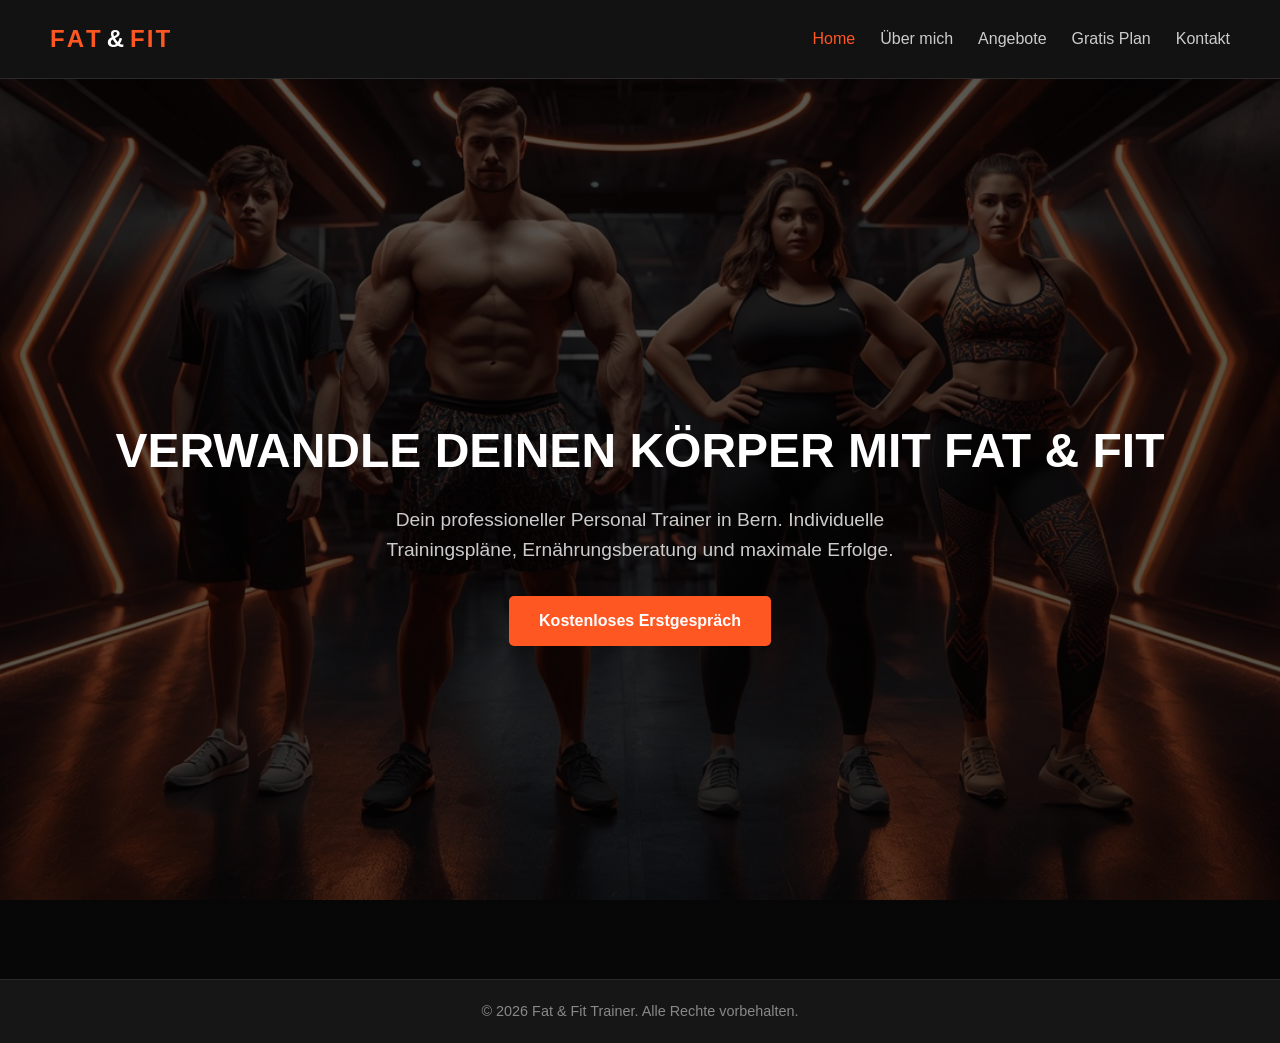
<file: index.html>
<!DOCTYPE html>
<html lang="de">
<head>
  <meta charset="UTF-8">
  <meta name="viewport" content="width=device-width, initial-scale=1.0">
  <meta name="google-site-verification" content="1ph2yc_vnHl8n1FF" />
  <title>Fat & Fit Bern | Personal Training & Ernährungsberatung</title>
  <meta name="description" content="Dein individueller Personal Trainer und Ernährungsberater in Bern. Starte jetzt deine Transformation mit Fat & Fit!">
  <meta name="keywords" content="Personal Training Bern, Fitness, Abnehmen, Muskelaufbau, Ernährungsberatung Bern">

  <meta property="og:title" content="Fat & Fit - Fitness & Personal Training in Bern">
  <meta property="og:description" content="Starte jetzt deine Transformation mit professioneller 1:1 Betreuung.">
  <meta property="og:type" content="website">

  <link rel="stylesheet" href="css/style.css">
</head>
<body class="home-page">

<header>
  <div class="logo">
    <span style="--i:1;">F</span><span style="--i:2;">A</span><span style="--i:3;">T</span>
    <span class="space">&</span>
    <span style="--i:4;">F</span><span style="--i:5;">I</span><span style="--i:6;">T</span>
  </div>

  <div class="menu-toggle" id="mobile-menu">
    <span class="bar"></span>
    <span class="bar"></span>
    <span class="bar"></span>
  </div>

  <nav class="nav-menu">
    <ul>
      <li><a href="index.html" class="active">Home</a></li>
      <li><a href="about.html">Über mich</a></li>
      <li><a href="services.html">Angebote</a></li>
      <li><a href="gallery.html">Gratis Plan</a></li>
      <li><a href="contact.html">Kontakt</a></li>
    </ul>
  </nav>
</header>

<main>
  <section class="hero">
    <div class="hero-content">
      <h1>Verwandle deinen Körper mit FAT & FIT</h1>
      <p>Dein professioneller Personal Trainer in Bern. Individuelle Trainingspläne, Ernährungsberatung und maximale Erfolge.</p>
      <a href="contact.html" class="btn">Kostenloses Erstgespräch</a>
    </div>
  </section>
</main>

<footer>
  <p>&copy; 2026 Fat & Fit Trainer. Alle Rechte vorbehalten.</p>
</footer>

<script src="js/script.js"></script>
</body>
</html>
</file>
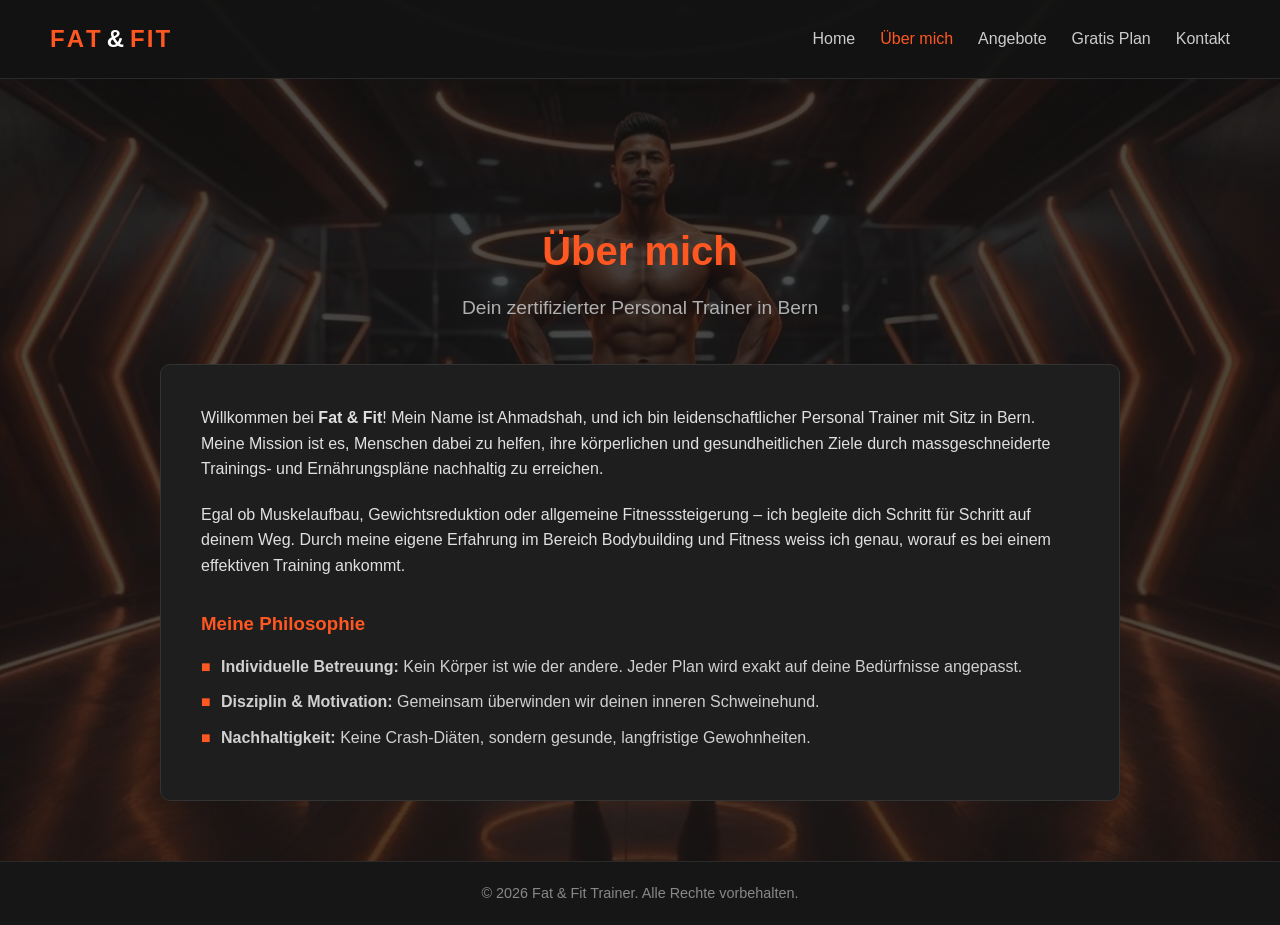
<file: about.html>
<!DOCTYPE html>
<html lang="de">
<head>
  <meta charset="UTF-8">
  <meta name="viewport" content="width=device-width, initial-scale=1.0">
  <title>Über mich - Fat & Fit Trainer</title>
  <link rel="stylesheet" href="css/style.css">
</head>
<body class="about-page">

<header>
  <div class="logo">
    <span style="--i:1;">F</span><span style="--i:2;">A</span><span style="--i:3;">T</span>
    <span class="space">&</span>
    <span style="--i:4;">F</span><span style="--i:5;">I</span><span style="--i:6;">T</span>
  </div>

  <div class="menu-toggle" id="mobile-menu">
    <span class="bar"></span>
    <span class="bar"></span>
    <span class="bar"></span>
  </div>

  <nav class="nav-menu">
    <ul>
      <li><a href="index.html">Home</a></li>
      <li><a href="about.html" class="active">Über mich</a></li>
      <li><a href="services.html">Angebote</a></li>
      <li><a href="gallery.html">Gratis Plan</a></li>
      <li><a href="contact.html">Kontakt</a></li>
    </ul>
  </nav>
</header>

<main class="content-page">
  <section class="about-section">
    <h1>Über mich</h1>
    <p class="subtitle">Dein zertifizierter Personal Trainer in Bern</p>

    <div class="about-container">
      <div class="about-text">
        <p>Willkommen bei <strong>Fat & Fit</strong>! Mein Name ist Ahmadshah, und ich bin leidenschaftlicher Personal Trainer mit Sitz in Bern. Meine Mission ist es, Menschen dabei zu helfen, ihre körperlichen und gesundheitlichen Ziele durch massgeschneiderte Trainings- und Ernährungspläne nachhaltig zu erreichen.</p>

        <p>Egal ob Muskelaufbau, Gewichtsreduktion oder allgemeine Fitnesssteigerung – ich begleite dich Schritt für Schritt auf deinem Weg. Durch meine eigene Erfahrung im Bereich Bodybuilding und Fitness weiss ich genau, worauf es bei einem effektiven Training ankommt.</p>

        <h3>Meine Philosophie</h3>
        <ul>
          <li><strong>Individuelle Betreuung:</strong> Kein Körper ist wie der andere. Jeder Plan wird exakt auf deine Bedürfnisse angepasst.</li>
          <li><strong>Disziplin & Motivation:</strong> Gemeinsam überwinden wir deinen inneren Schweinehund.</li>
          <li><strong>Nachhaltigkeit:</strong> Keine Crash-Diäten, sondern gesunde, langfristige Gewohnheiten.</li>
        </ul>
      </div>
    </div>
  </section>
</main>

<footer>
  <p>&copy; 2026 Fat & Fit Trainer. Alle Rechte vorbehalten.</p>
</footer>

<script src="js/script.js"></script>
</body>
</html>
</file>
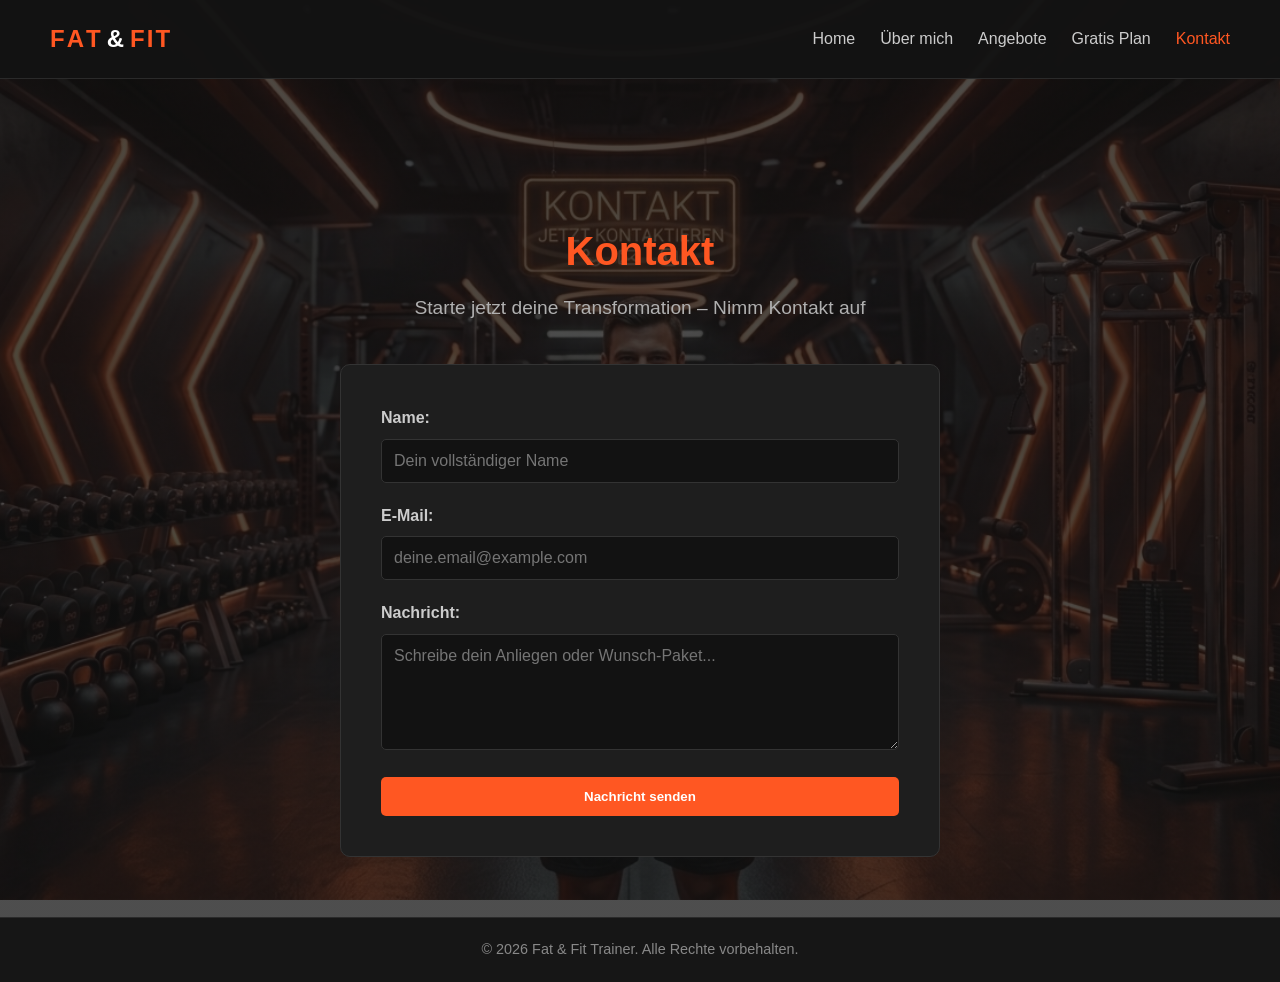
<file: contact.html>
<!DOCTYPE html>
<html lang="de">
<head>
  <meta charset="UTF-8">
  <meta name="viewport" content="width=device-width, initial-scale=1.0">
  <title>Kontakt - Fat & Fit Trainer</title>
  <link rel="stylesheet" href="css/style.css">
</head>
<body class="contact-page">

<header>
  <div class="logo">
    <span style="--i:1;">F</span><span style="--i:2;">A</span><span style="--i:3;">T</span>
    <span class="space">&</span>
    <span style="--i:4;">F</span><span style="--i:5;">I</span><span style="--i:6;">T</span>
  </div>

  <div class="menu-toggle" id="mobile-menu">
    <span class="bar"></span>
    <span class="bar"></span>
    <span class="bar"></span>
  </div>

  <nav class="nav-menu">
    <ul>
      <li><a href="index.html">Home</a></li>
      <li><a href="about.html">Über mich</a></li>
      <li><a href="services.html">Angebote</a></li>
      <li><a href="gallery.html">Gratis Plan</a></li>
      <li><a href="contact.html" class="active">Kontakt</a></li>
    </ul>
  </nav>
</header>

<main class="content-page">
  <section class="contact-section">
    <h1>Kontakt</h1>
    <p class="subtitle">Starte jetzt deine Transformation – Nimm Kontakt auf</p>

    <div class="contact-container">
      <form id="contact-form">
        <div class="form-group">
          <label for="name">Name:</label>
          <input type="text" id="name" placeholder="Dein vollständiger Name" required>
        </div>
        <div class="form-group">
          <label for="email">E-Mail:</label>
          <input type="email" id="email" placeholder="deine.email@example.com" required>
        </div>
        <div class="form-group">
          <label for="message">Nachricht:</label>
          <textarea id="message" rows="5" placeholder="Schreibe dein Anliegen oder Wunsch-Paket..." required></textarea>
        </div>
        <button type="submit" class="cta-btn" style="width: 100%;">Nachricht senden</button>
      </form>
    </div>
  </section>
</main>

<footer>
  <p>&copy; 2026 Fat & Fit Trainer. Alle Rechte vorbehalten.</p>
</footer>

<script src="js/script.js"></script>
</body>
</html>
</file>
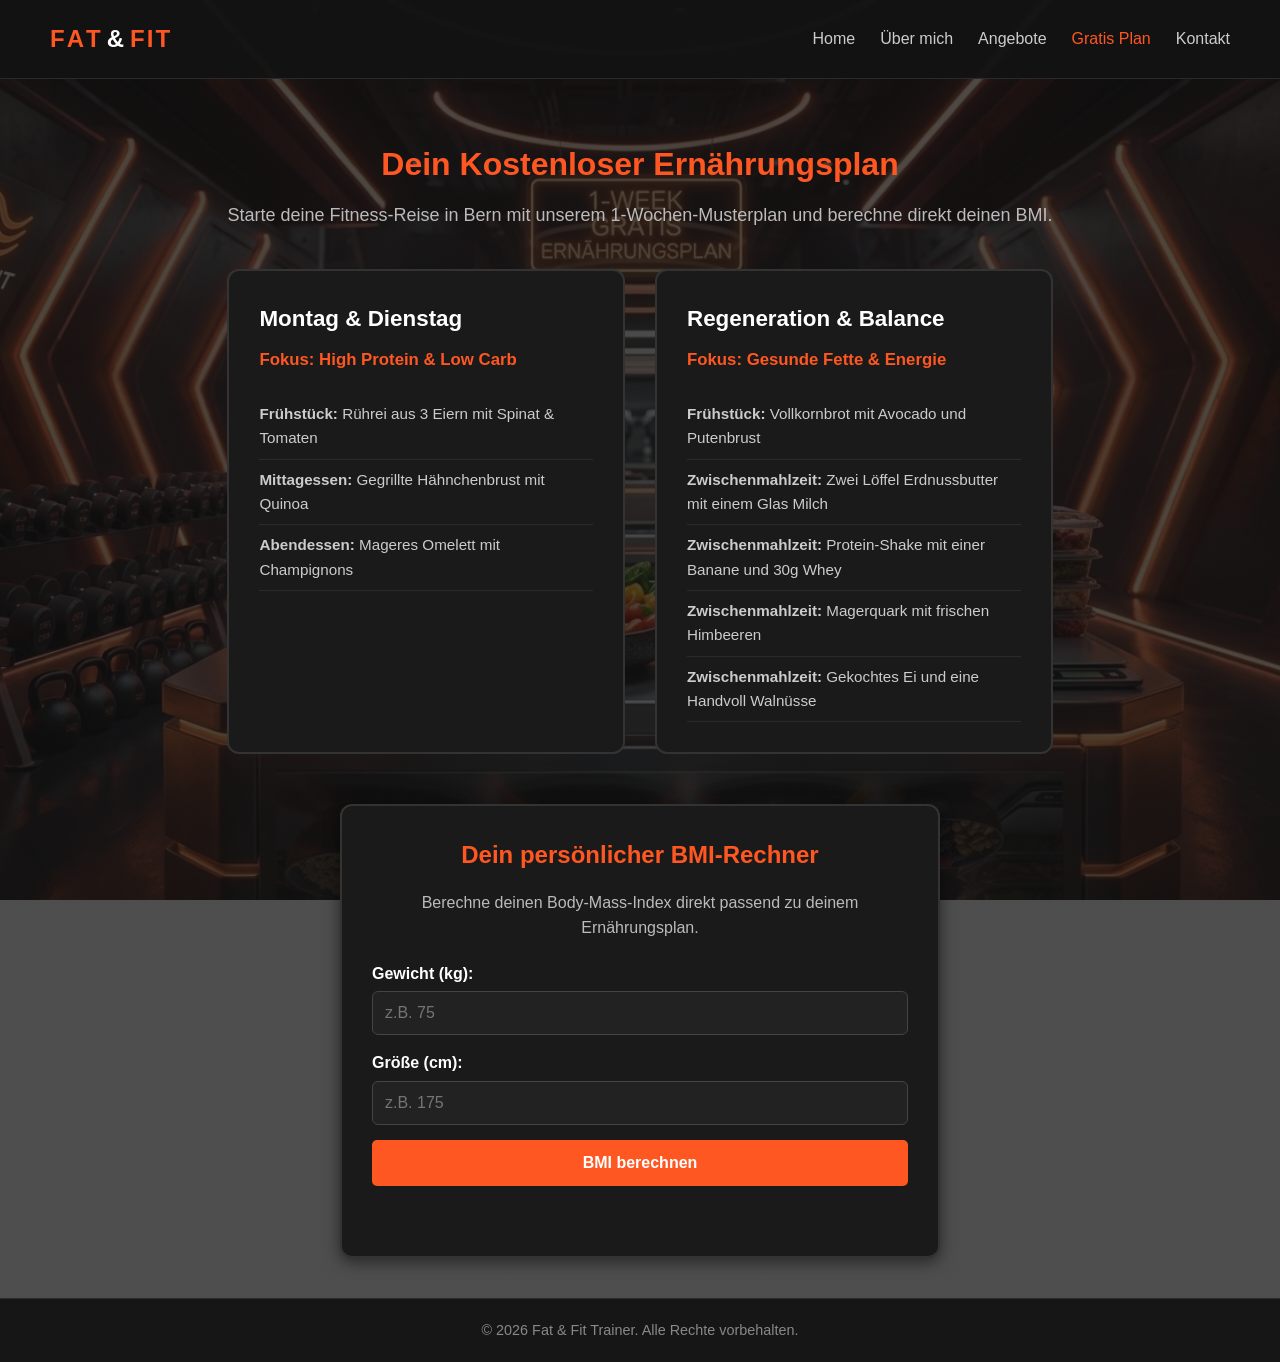
<file: gallery.html>
<!DOCTYPE html>
<html lang="de">
<head>
  <meta charset="UTF-8">
  <meta name="viewport" content="width=device-width, initial-scale=1.0">
  <title>Fat & Fit - Gratis Ernährungsplan & BMI Rechner</title>
  <link rel="stylesheet" href="css/style.css">
</head>
<body class="nutrition-page">

<header>
  <div class="logo">
    <span style="--i:1;">F</span><span style="--i:2;">A</span><span style="--i:3;">T</span>
    <span class="space" style="color: #ffffff;">&</span>
    <span style="--i:4;">F</span><span style="--i:5;">I</span><span style="--i:6;">T</span>
  </div>

  <div class="menu-toggle" id="mobile-menu">
    <span class="bar"></span>
    <span class="bar"></span>
    <span class="bar"></span>
  </div>

  <nav class="nav-menu">
    <ul>
      <li><a href="index.html">Home</a></li>
      <li><a href="about.html">Über mich</a></li>
      <li><a href="services.html">Angebote</a></li>
      <li><a href="gallery.html" class="active">Gratis Plan</a></li>
      <li><a href="contact.html">Kontakt</a></li>
    </ul>
  </nav>
</header>

<main style="padding: 40px 20px; max-width: 900px; margin: 0 auto;">

  <section style="text-align: center; margin-bottom: 40px; padding-top: 20px;">
    <h1 style="color: #ff5722; font-size: 32px; margin-bottom: 10px;">Dein Kostenloser Ernährungsplan</h1>
    <p style="color: #bbb; font-size: 18px;">Starte deine Fitness-Reise in Bern mit unserem 1-Wochen-Musterplan und berechne direkt deinen BMI.</p>
  </section>

  <div class="plan-grid">
    <div class="plan-card">
      <h2>Montag & Dienstag</h2>
      <p class="plan-focus">Fokus: High Protein & Low Carb</p>
      <ul>
        <li><strong>Frühstück:</strong> Rührei aus 3 Eiern mit Spinat & Tomaten</li>
        <li><strong>Mittagessen:</strong> Gegrillte Hähnchenbrust mit Quinoa</li>
        <li><strong>Abendessen:</strong> Mageres Omelett mit Champignons</li>
      </ul>
    </div>

    <div class="plan-card">
      <h2>Regeneration & Balance</h2>
      <p class="plan-focus">Fokus: Gesunde Fette & Energie</p>
      <ul>
        <li><strong>Frühstück:</strong> Vollkornbrot mit Avocado und Putenbrust</li>
        <li><strong>Zwischenmahlzeit:</strong> Zwei Löffel Erdnussbutter mit einem Glas Milch</li>
        <li><strong>Zwischenmahlzeit:</strong> Protein-Shake mit einer Banane und 30g Whey</li>
        <li><strong>Zwischenmahlzeit:</strong> Magerquark mit frischen Himbeeren</li>
        <li><strong>Zwischenmahlzeit:</strong> Gekochtes Ei und eine Handvoll Walnüsse</li>
      </ul>
    </div>
  </div>

  <div class="calculator-container" style="margin-top: 50px;">
    <h2>Dein persönlicher BMI-Rechner</h2>
    <p>Berechne deinen Body-Mass-Index direkt passend zu deinem Ernährungsplan.</p>

    <div class="calculator-group">
      <label for="weight">Gewicht (kg):</label>
      <input type="number" id="weight" placeholder="z.B. 75">
    </div>

    <div class="calculator-group">
      <label for="height">Größe (cm):</label>
      <input type="number" id="height" placeholder="z.B. 175">
    </div>

    <button id="calc-btn" class="calc-btn">BMI berechnen</button>

    <div id="bmi-result" class="calculator-result"></div>
  </div>

</main>

<footer>
  <p>&copy; 2026 Fat & Fit Trainer. Alle Rechte vorbehalten.</p>
</footer>

<script src="js/script.js"></script>
</body>
</html>
</file>
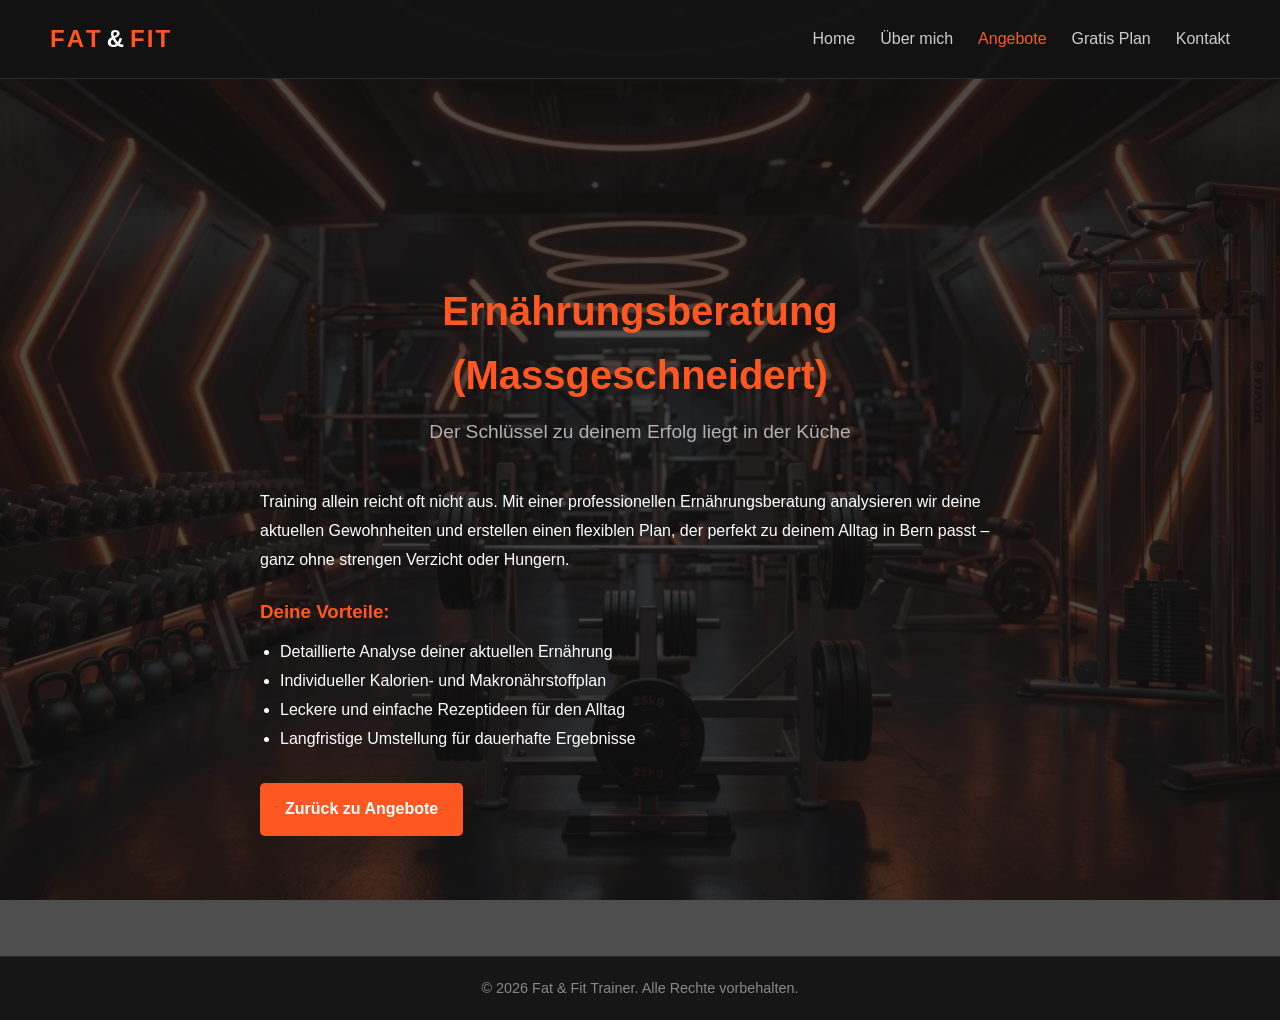
<file: nutrition.html>
<!DOCTYPE html>
<html lang="de">
<head>
  <meta charset="UTF-8">
  <meta name="viewport" content="width=device-width, initial-scale=1.0">
  <title>Ernährungsberatung - Fat & Fit</title>
  <link rel="stylesheet" href="css/style.css">
</head>
<body class="services-page">

<!-- Header & Navigation -->
<header>
  <div class="logo">
    <span style="--i:1;">F</span><span style="--i:2;">A</span><span style="--i:3;">T</span>
    <span class="space">&</span>
    <span style="--i:4;">F</span><span style="--i:5;">I</span><span style="--i:6;">T</span>
  </div>
  <nav>
    <ul>
      <li><a href="index.html">Home</a></li>
      <li><a href="about.html">Über mich</a></li>
      <li><a href="services.html" class="active">Angebote</a></li>
      <li><a href="gallery.html">Gratis Plan</a></li>
      <li><a href="gallery.html">Kontakt</a></li>
    </ul>
  </nav>
</header>

<!-- Main Content -->
<main class="content-page">
  <section class="detail-section" style="max-width: 800px; margin: 40px auto; padding: 20px;">
    <h1>Ernährungsberatung (Massgeschneidert)</h1>
    <p class="subtitle">Der Schlüssel zu deinem Erfolg liegt in der Küche</p>

    <div class="detail-content" style="color: #fff; margin-top: 30px; line-height: 1.8;">
      <p>Training allein reicht oft nicht aus. Mit einer professionellen Ernährungsberatung analysieren wir deine aktuellen Gewohnheiten und erstellen einen flexiblen Plan, der perfekt zu deinem Alltag in Bern passt – ganz ohne strengen Verzicht oder Hungern.</p>

      <h3 style="color: #ff5722; margin-top: 20px;">Deine Vorteile:</h3>
      <ul style="list-style-type: disc; margin-left: 20px; margin-top: 10px;">
        <li>Detaillierte Analyse deiner aktuellen Ernährung</li>
        <li>Individueller Kalorien- und Makronährstoffplan</li>
        <li>Leckere und einfache Rezeptideen für den Alltag</li>
        <li>Langfristige Umstellung für dauerhafte Ergebnisse</li>
      </ul>

      <!-- دکمه بازگشت -->
      <a href="services.html" style="display: inline-block; margin-top: 30px; padding: 12px 25px; background-color: #ff5722; color: #fff; text-decoration: none; border-radius: 5px; font-weight: bold; transition: background 0.3s;">Zurück zu Angebote</a>
    </div>
  </section>
</main>

<!-- Footer -->
<footer>
  <p>&copy; 2026 Fat & Fit Trainer. Alle Rechte vorbehalten.</p>
</footer>

</body>
</html>
</file>
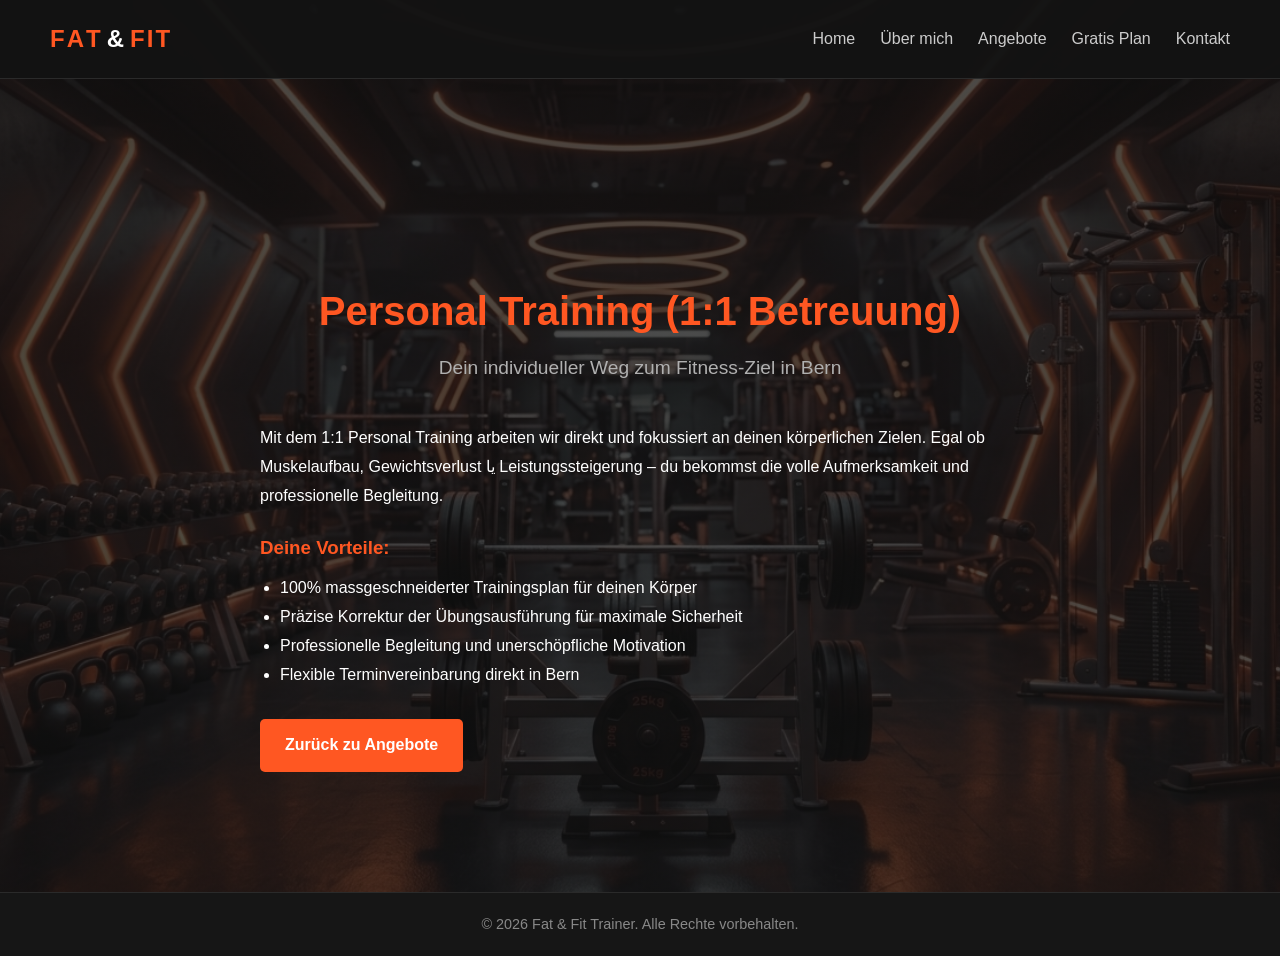
<file: personal-training.html>
<!DOCTYPE html>
<html lang="de">
<head>
  <meta charset="UTF-8">
  <meta name="viewport" content="width=device-width, initial-scale=1.0">
  <title>Personal Training - Fat & Fit</title>
  <link rel="stylesheet" href="css/style.css">
</head>
<body class="services-page">

<header>
  <div class="logo">
    <span style="--i:1;">F</span><span style="--i:2;">A</span><span style="--i:3;">T</span>
    <span class="space">&</span>
    <span style="--i:4;">F</span><span style="--i:5;">I</span><span style="--i:6;">T</span>
  </div>

  <div class="menu-toggle" id="mobile-menu">
    <span class="bar"></span>
    <span class="bar"></span>
    <span class="bar"></span>
  </div>

  <nav class="nav-menu">
    <ul>
      <li><a href="index.html">Home</a></li>
      <li><a href="about.html">Über mich</a></li>
      <li><a href="services.html" class="active">Angebote</a></li>
      <li><a href="gallery.html">Gratis Plan</a></li>
      <li><a href="contact.html">Kontakt</a></li>
    </ul>
  </nav>
</header>

<main class="content-page">
  <section class="detail-section" style="max-width: 800px; margin: 40px auto; padding: 20px;">
    <h1>Personal Training (1:1 Betreuung)</h1>
    <p class="subtitle">Dein individueller Weg zum Fitness-Ziel in Bern</p>

    <div class="detail-content" style="color: #fff; margin-top: 30px; line-height: 1.8;">
      <p>Mit dem 1:1 Personal Training arbeiten wir direkt und fokussiert an deinen körperlichen Zielen. Egal ob Muskelaufbau, Gewichtsverlust یا Leistungssteigerung – du bekommst die volle Aufmerksamkeit und professionelle Begleitung.</p>

      <h3 style="color: #ff5722; margin-top: 20px;">Deine Vorteile:</h3>
      <ul style="list-style-type: disc; margin-left: 20px; margin-top: 10px;">
        <li>100% massgeschneiderter Trainingsplan für deinen Körper</li>
        <li>Präzise Korrektur der Übungsausführung für maximale Sicherheit</li>
        <li>Professionelle Begleitung und unerschöpfliche Motivation</li>
        <li>Flexible Terminvereinbarung direkt in Bern</li>
      </ul>

      <a href="services.html" style="display: inline-block; margin-top: 30px; padding: 12px 25px; background-color: #ff5722; color: #fff; text-decoration: none; border-radius: 5px; font-weight: bold; transition: background 0.3s;">Zurück zu Angebote</a>
    </div>
  </section>
</main>

<footer>
  <p>&copy; 2026 Fat & Fit Trainer. Alle Rechte vorbehalten.</p>
</footer>

<script src="js/script.js"></script>
</body>
</html>
</file>
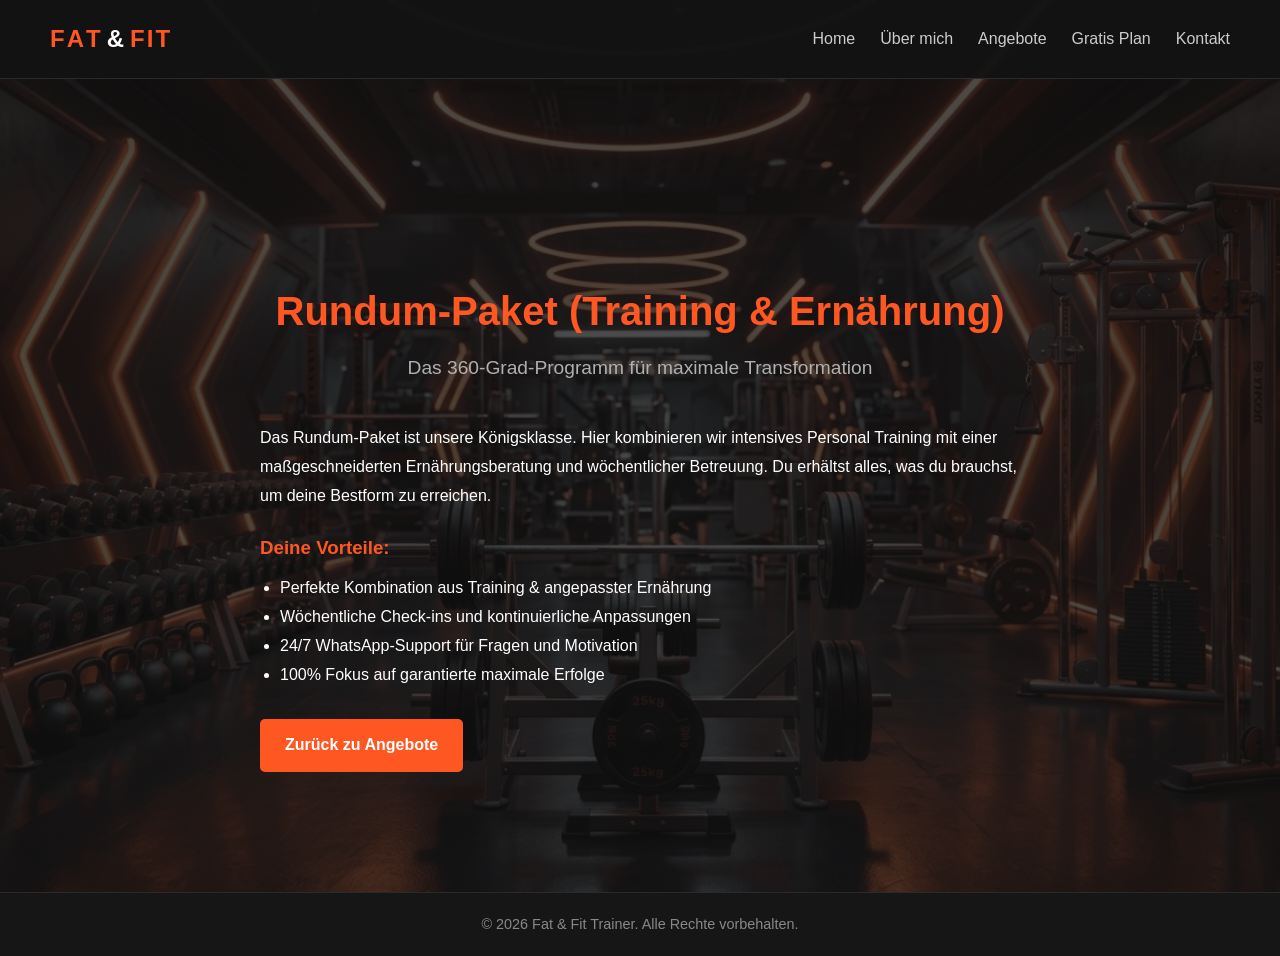
<file: rundum.html>
<!DOCTYPE html>
<html lang="de">
<head>
  <meta charset="UTF-8">
  <meta name="viewport" content="width=device-width, initial-scale=1.0">
  <title>Rundum-Paket - Fat & Fit</title>
  <link rel="stylesheet" href="css/style.css">
</head>
<body class="services-page">

<header>
  <div class="logo">
    <span style="--i:1;">F</span><span style="--i:2;">A</span><span style="--i:3;">T</span>
    <span class="space">&</span>
    <span style="--i:4;">F</span><span style="--i:5;">I</span><span style="--i:6;">T</span>
  </div>

  <div class="menu-toggle" id="mobile-menu">
    <span class="bar"></span>
    <span class="bar"></span>
    <span class="bar"></span>
  </div>

  <nav class="nav-menu">
    <ul>
      <li><a href="index.html">Home</a></li>
      <li><a href="about.html">Über mich</a></li>
      <li><a href="services.html" class="active">Angebote</a></li>
      <li><a href="gallery.html">Gratis Plan</a></li>
      <li><a href="contact.html">Kontakt</a></li>
    </ul>
  </nav>
</header>

<main class="content-page">
  <section class="detail-section" style="max-width: 800px; margin: 40px auto; padding: 20px;">
    <h1>Rundum-Paket (Training & Ernährung)</h1>
    <p class="subtitle">Das 360-Grad-Programm für maximale Transformation</p>

    <div class="detail-content" style="color: #fff; margin-top: 30px; line-height: 1.8;">
      <p>Das Rundum-Paket ist unsere Königsklasse. Hier kombinieren wir intensives Personal Training mit einer maßgeschneiderten Ernährungsberatung und wöchentlicher Betreuung. Du erhältst alles, was du brauchst, um deine Bestform zu erreichen.</p>

      <h3 style="color: #ff5722; margin-top: 20px;">Deine Vorteile:</h3>
      <ul style="list-style-type: disc; margin-left: 20px; margin-top: 10px;">
        <li>Perfekte Kombination aus Training & angepasster Ernährung</li>
        <li>Wöchentliche Check-ins und kontinuierliche Anpassungen</li>
        <li>24/7 WhatsApp-Support für Fragen und Motivation</li>
        <li>100% Fokus auf garantierte maximale Erfolge</li>
      </ul>

      <a href="services.html" style="display: inline-block; margin-top: 30px; padding: 12px 25px; background-color: #ff5722; color: #fff; text-decoration: none; border-radius: 5px; font-weight: bold; transition: background 0.3s;">Zurück zu Angebote</a>
    </div>
  </section>
</main>

<footer>
  <p>&copy; 2026 Fat & Fit Trainer. Alle Rechte vorbehalten.</p>
</footer>

<script src="js/script.js"></script>
</body>
</html>
</file>
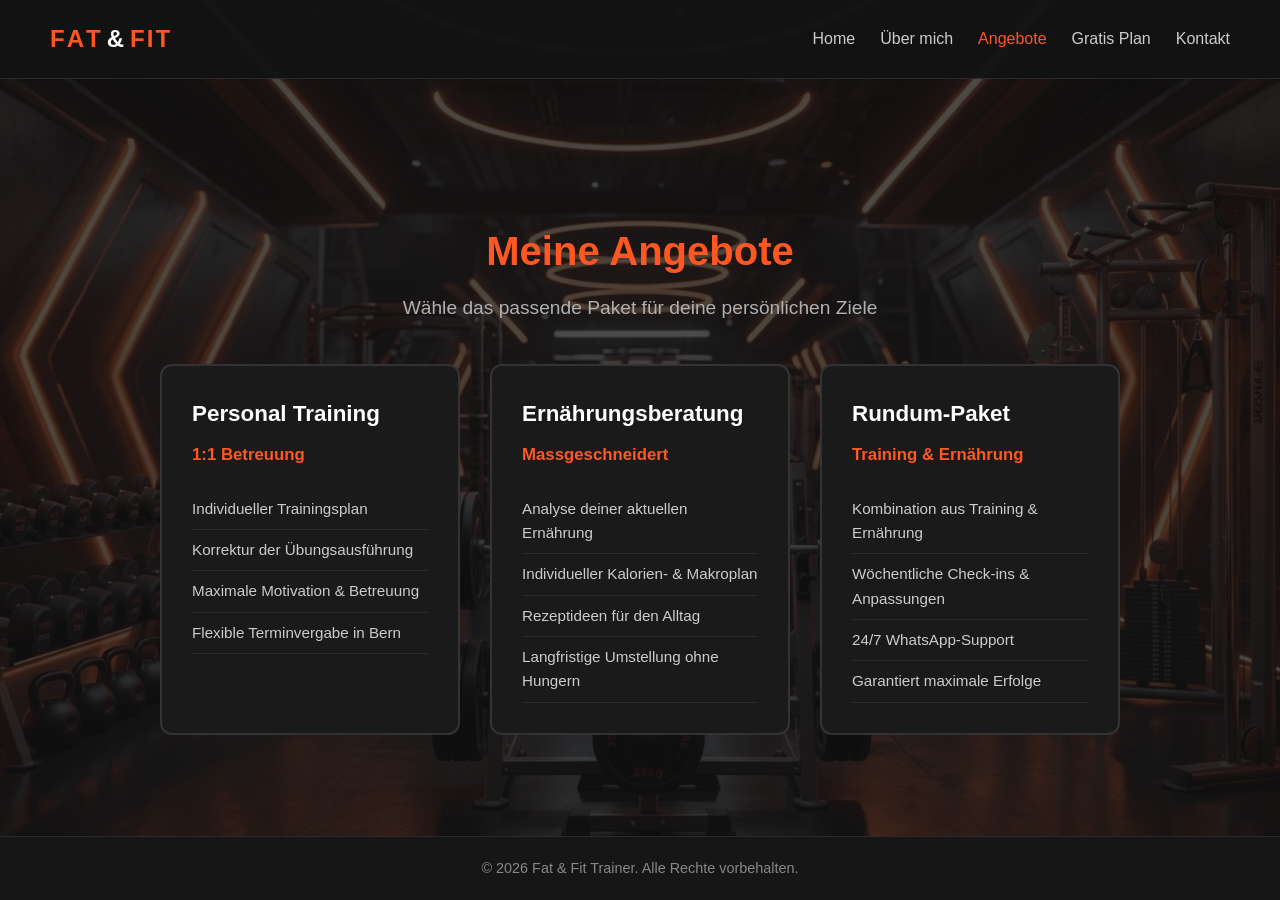
<file: services.html>
<!DOCTYPE html>
<html lang="de">
<head>
  <meta charset="UTF-8">
  <meta name="viewport" content="width=device-width, initial-scale=1.0">
  <title>Angebote - Fat & Fit Trainer</title>
  <link rel="stylesheet" href="css/style.css">
</head>
<body class="services-page">

<header>
  <div class="logo">
    <span style="--i:1;">F</span><span style="--i:2;">A</span><span style="--i:3;">T</span>
    <span class="space">&</span>
    <span style="--i:4;">F</span><span style="--i:5;">I</span><span style="--i:6;">T</span>
  </div>

  <div class="menu-toggle" id="mobile-menu">
    <span class="bar"></span>
    <span class="bar"></span>
    <span class="bar"></span>
  </div>

  <nav class="nav-menu">
    <ul>
      <li><a href="index.html">Home</a></li>
      <li><a href="about.html">Über mich</a></li>
      <li><a href="services.html" class="active">Angebote</a></li>
      <li><a href="gallery.html">Gratis Plan</a></li>
      <li><a href="contact.html">Kontakt</a></li>
    </ul>
  </nav>
</header>

<main class="content-page">
  <section class="services-section">
    <h1>Meine Angebote</h1>
    <p class="subtitle">Wähle das passende Paket für deine persönlichen Ziele</p>

    <div class="services-grid">
      <div class="service-card" onclick="location.href='personal-training.html'" style="cursor: pointer;">
        <h2>Personal Training</h2>
        <p class="price">1:1 Betreuung</p>
        <ul>
          <li>Individueller Trainingsplan</li>
          <li>Korrektur der Übungsausführung</li>
          <li>Maximale Motivation & Betreuung</li>
          <li>Flexible Terminvergabe in Bern</li>
        </ul>
      </div>

      <div class="service-card" onclick="location.href='nutrition.html'" style="cursor: pointer;">
        <h2>Ernährungsberatung</h2>
        <p class="price">Massgeschneidert</p>
        <ul>
          <li>Analyse deiner aktuellen Ernährung</li>
          <li>Individueller Kalorien- & Makroplan</li>
          <li>Rezeptideen für den Alltag</li>
          <li>Langfristige Umstellung ohne Hungern</li>
        </ul>
      </div>

      <div class="service-card" onclick="location.href='rundum.html'" style="cursor: pointer;">
        <h2>Rundum-Paket</h2>
        <p class="price">Training & Ernährung</p>
        <ul>
          <li>Kombination aus Training & Ernährung</li>
          <li>Wöchentliche Check-ins & Anpassungen</li>
          <li>24/7 WhatsApp-Support</li>
          <li>Garantiert maximale Erfolge</li>
        </ul>
      </div>
    </div>
  </section>
</main>

<footer>
  <p>&copy; 2026 Fat & Fit Trainer. Alle Rechte vorbehalten.</p>
</footer>

<script src="js/script.js"></script>
</body>
</html>
</file>
<file: css/style.css>
/* --- Reset & Base Styles --- */
* {
  margin: 0;
  padding: 0;
  box-sizing: border-box;
  font-family: Arial, sans-serif;
}

body {
  background-color: #121212;
  color: #ffffff;
  line-height: 1.6;
  min-height: 100vh;
  display: flex;
  flex-direction: column;
}

header {
  position: fixed;
  top: 0;
  left: 0;
  width: 100%;
  display: flex;
  justify-content: space-between;
  align-items: center;
  padding: 20px 50px;
  background-color: rgba(18, 18, 18, 0.95);
  border-bottom: 1px solid #2a2a2a;
  z-index: 1000;
}
header, .hamburger, .menu-toggle {
    position: relative;
    z-index: 1000;
}

.logo {
  font-size: 24px;
  font-weight: bold;
  letter-spacing: 2px;
  display: flex;
  align-items: center;
}

.logo span {
  display: inline-block;
  color: #ff5722;
  animation: waveJump 1.5s infinite ease-in-out;
  animation-delay: calc(0.1s * var(--i));
}

.logo .space {
  color: #ffffff !important;
  padding: 0 4px;
  animation: none;
}

@keyframes waveJump {
  0%, 100% { transform: translateY(0); }
  50% { transform: translateY(-6px); }
}

nav ul {
  display: flex;
  list-style: none;
  gap: 25px;
  margin: 0;
  padding: 0;
}

nav ul li a {
  color: #cccccc;
  text-decoration: none;
  font-weight: 500;
  transition: color 0.3s ease;
}

nav ul li a:hover,
nav ul li a.active {
  color: #ff5722;
}

.menu-toggle {
  display: none;
  cursor: pointer;
  flex-direction: column;
  gap: 5px;
}

.menu-toggle .bar {
  width: 25px;
  height: 3px;
  background-color: #ff5722;
  border-radius: 2px;
  transition: 0.3s;
}

.hero {
  height: 100vh;
  background: linear-gradient(rgba(0, 0, 0, 0.65), rgba(0, 0, 0, 0.65)), url('../img/hero-bg.jpg') no-repeat center center / cover !important;
  display: flex;
  justify-content: center;
  align-items: center;
  text-align: center;
  padding: 0 20px;
}

.hero-content h1 {
  font-size: 3rem;
  color: #ffffff;
  margin-bottom: 15px;
  text-transform: uppercase;
}

.hero-content p {
  font-size: 1.2rem;
  color: #cccccc;
  margin-bottom: 30px;
  max-width: 600px;
  margin-left: auto;
  margin-right: auto;
}

body.home-page .hero {
  background: linear-gradient(rgba(0, 0, 0, 0.65), rgba(0, 0, 0, 0.65)), url('../img/hero-bg.jpg') no-repeat center center fixed !important;
  background-size: cover !important;
}

body.about-page {
  background: linear-gradient(rgba(18, 18, 18, 0.75), rgba(18, 18, 18, 0.75)), url('../img/about-bg.jpg') no-repeat center center fixed !important;
  background-size: cover !important;
}

body.services-page {
  background: linear-gradient(rgba(18, 18, 18, 0.75), rgba(18, 18, 18, 0.75)), url('../img/services-bg.jpg') no-repeat center center fixed !important;
  background-size: cover !important;
}

body.nutrition-page, body.gallery-page {
  background: linear-gradient(rgba(18, 18, 18, 0.75), rgba(18, 18, 18, 0.75)), url('../img/nutrition-bg.jpg') no-repeat center center fixed !important;
  background-size: cover !important;
}

body.contact-page {
  background: linear-gradient(rgba(18, 18, 18, 0.75), rgba(18, 18, 18, 0.75)), url('../img/contact-bg.jpg') no-repeat center center fixed !important;
  background-size: cover !important;
}

.cta-btn, .btn, .calc-btn {
  background-color: #ff5722 !important;
  color: #ffffff !important;
  padding: 12px 30px;
  text-decoration: none;
  font-weight: bold;
  border-radius: 5px;
  display: inline-block;
  transition: background-color 0.3s ease, transform 0.2s ease;
  border: none;
  cursor: pointer;
}

.cta-btn:hover, .btn:hover, .calc-btn:hover {
  background-color: #e64a19 !important;
  transform: translateY(-2px);
}

.content-page {
  max-width: 1000px;
  margin: 140px auto 60px auto;
  padding: 0 20px;
  flex: 1;
  width: 100%;
}

.content-page h1 {
  font-size: 2.5rem;
  color: #ff5722;
  margin-bottom: 10px;
  text-align: center;
}

.content-page .subtitle {
  text-align: center;
  color: #b0b0b0;
  font-size: 1.2rem;
  margin-bottom: 40px;
}

.about-container {
  background-color: #1e1e1e;
  padding: 40px;
  border-radius: 10px;
  border: 1px solid #333;
}

.about-text p {
  margin-bottom: 20px;
  color: #e0e0e0;
}

.about-text h3 {
  color: #ff5722;
  margin-top: 30px;
  margin-bottom: 15px;
}

.about-text ul {
  list-style-type: none;
  padding-left: 0;
}

.about-text ul li {
  margin-bottom: 10px;
  padding-left: 20px;
  position: relative;
  color: #d0d0d0;
}

.about-text ul li::before {
  content: "■";
  color: #ff5722;
  position: absolute;
  left: 0;
}

.services-grid, .plan-grid {
  display: grid;
  grid-template-columns: repeat(auto-fit, minmax(280px, 1fr));
  gap: 30px;
  margin-top: 20px;
}

.service-card, .plan-card {
  background-color: #1a1a1a;
  border: 2px solid #333333;
  border-radius: 12px;
  padding: 30px;
  transition: all 0.3s ease;
}

.service-card:hover, .plan-card:hover {
  border-color: #ff5722;
  box-shadow: 0 0 15px rgba(255, 87, 34, 0.4);
  transform: translateY(-5px);
}

.service-card.featured, .plan-card.featured {
  border-color: #ff5722;
  background-color: #251612;
}

.service-card h2, .plan-card h2 {
  color: #ffffff;
  font-size: 1.4rem;
  margin-bottom: 10px;
}

.service-card .price, .plan-card .plan-focus {
  color: #ff5722;
  font-size: 1.05rem;
  font-weight: bold;
  margin-bottom: 20px;
}

.service-card ul, .plan-card ul {
  list-style: none;
  padding: 0;
}

.service-card ul li, .plan-card ul li {
  padding: 8px 0;
  border-bottom: 1px solid #2a2a2a;
  color: #cccccc;
  font-size: 0.95rem;
}

.contact-container {
  background-color: #1e1e1e;
  border: 1px solid #333;
  border-radius: 10px;
  padding: 40px;
  max-width: 600px;
  margin: 0 auto;
}

.form-group {
  margin-bottom: 20px;
}

.form-group label {
  display: block;
  color: #cccccc;
  margin-bottom: 8px;
  font-weight: bold;
}

.form-group input,
.form-group textarea {
  width: 100%;
  padding: 12px;
  background-color: #121212;
  border: 1px solid #333;
  border-radius: 5px;
  color: #ffffff;
  font-size: 1rem;
}

.form-group input:focus,
.form-group textarea:focus {
  border-color: #ff5722;
  outline: none;
}

.calculator-container {
  background-color: #1a1a1a;
  padding: 30px;
  border-radius: 12px;
  border: 2px solid #333333;
  max-width: 600px;
  margin: 40px auto 0 auto;
  color: #fff;
  box-shadow: 0 4px 15px rgba(0, 0, 0, 0.5);
}

.calculator-container h2 {
  color: #ff5722;
  margin-bottom: 15px;
  text-align: center;
}

.calculator-container p {
  text-align: center;
  color: #bbb;
  margin-bottom: 20px;
}

.calculator-group {
  margin-bottom: 15px;
}

.calculator-group label {
  display: block;
  margin-bottom: 5px;
  font-weight: bold;
}

.calculator-group input {
  width: 100%;
  padding: 12px;
  background: #222;
  border: 1px solid #444;
  color: #fff;
  border-radius: 6px;
  box-sizing: border-box;
  font-size: 16px;
}

.calculator-group input:focus {
  border-color: #ff5722;
  outline: none;
}

.calc-btn {
  width: 100%;
  font-size: 16px;
  padding: 14px;
}

.calculator-result {
  margin-top: 20px;
  font-size: 18px;
  font-weight: bold;
  text-align: center;
  padding: 10px;
}

footer {
  background-color: #161616;
  text-align: center;
  padding: 20px;
  border-top: 1px solid #2a2a2a;
  color: #888888;
  font-size: 0.9rem;
  margin-top: auto;
}

@media (max-width: 768px) {
  header {
    padding: 15px 20px;
  }

  .menu-toggle {
    display: flex;
  }

  .nav-menu {
    display: none;
    position: absolute;
    top: 100%;
    left: 0;
    width: 100%;
    background-color: rgba(18, 18, 18, 0.98);
    border-bottom: 2px solid #ff5722;
    padding: 20px 0;
  }

  .nav-menu.active {
    display: block;
  }

  nav ul {
    flex-direction: column;
    align-items: center;
    gap: 15px;
  }
}
</file>
